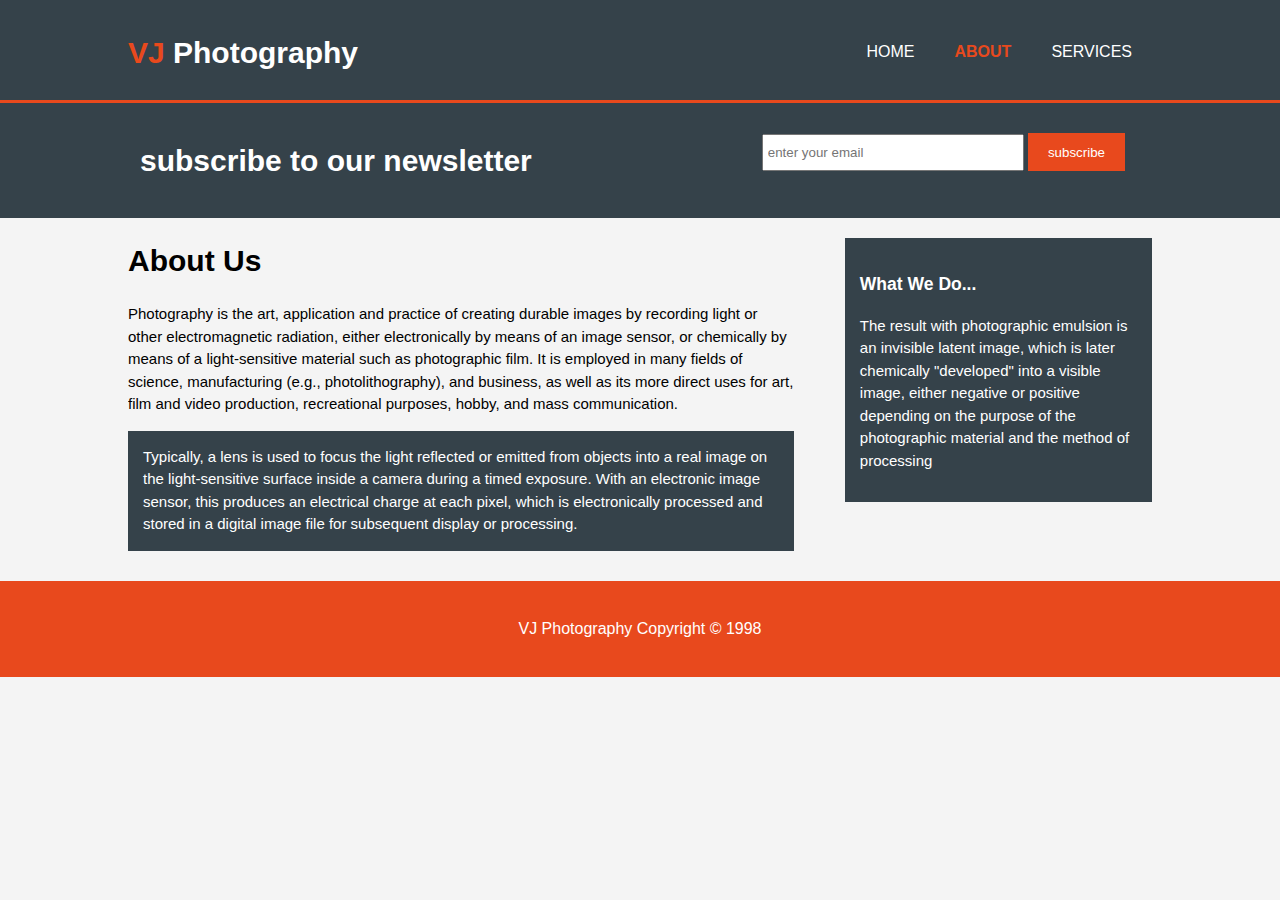
<file: about.html>
<!DOCTYPE html>
<html lang="en" dir="ltr">
  <head>
    <meta charset="utf-8">
    <meta name="viewport" content="width=device-width">
    <meta name="description" content="affordable and professional Photography">
    <meta name="keywords" content="photography,affordable photography, professional Photography ">
    <meta name="author" content="vijay manikanta">
    <title>VJ Photography | about </title>
    <link rel="stylesheet" href="./css/style.css">
  </head>
  <body>
    <header>
      <div class="container">
        <div id="branding">
          <h1><span class="highlight">VJ</span> Photography</h1>
        </div>

        <nav>
          <ul>
            <li><a href="index.html">Home</a></li>
            <li class="current"><a href="about.html">About</a></li>
            <li><a href="services.html">Services</a></li>
          </ul>
        </nav>
      </div>
    </header>


    <section id="newsletter">
      <div class="container">
        <h1>subscribe to our newsletter</h1>
        <form >
          <input type="email" placeholder="enter your email">
          <button type="submit" class="button_1">subscribe</button>
        </form>
      </div>
    </section>

    <section id="main">
      <div class="container">
        <article id="main-col">
          <h1 class="page-title">About Us</h1>
          <p>Photography is the art, application and practice of creating durable images by recording light or other electromagnetic radiation, either electronically by means of an image sensor, or chemically by means of a light-sensitive material such as photographic film. It is employed in many fields of science, manufacturing (e.g., photolithography), and business, as well as its more direct uses for art, film and video production, recreational purposes, hobby, and mass communication.</p>
          <p class="dark">Typically, a lens is used to focus the light reflected or emitted from objects into a real image on the light-sensitive surface inside a camera during a timed exposure. With an electronic image sensor, this produces an electrical charge at each pixel, which is electronically processed and stored in a digital image file for subsequent display or processing.</p>
        </article>

        <aside id="sidebar">
          <div class="dark">
          <h3>What We Do...</h3>
          <p>The result with photographic emulsion is an invisible latent image, which is later chemically "developed" into a visible image, either negative or positive depending on the purpose of the photographic material and the method of processing</p>
          </div>
        </aside>
      </div>
    </section>
    <footer>
      <p>VJ Photography Copyright &copy; 1998</p>
    </footer>
  </body>
</html>
</file>
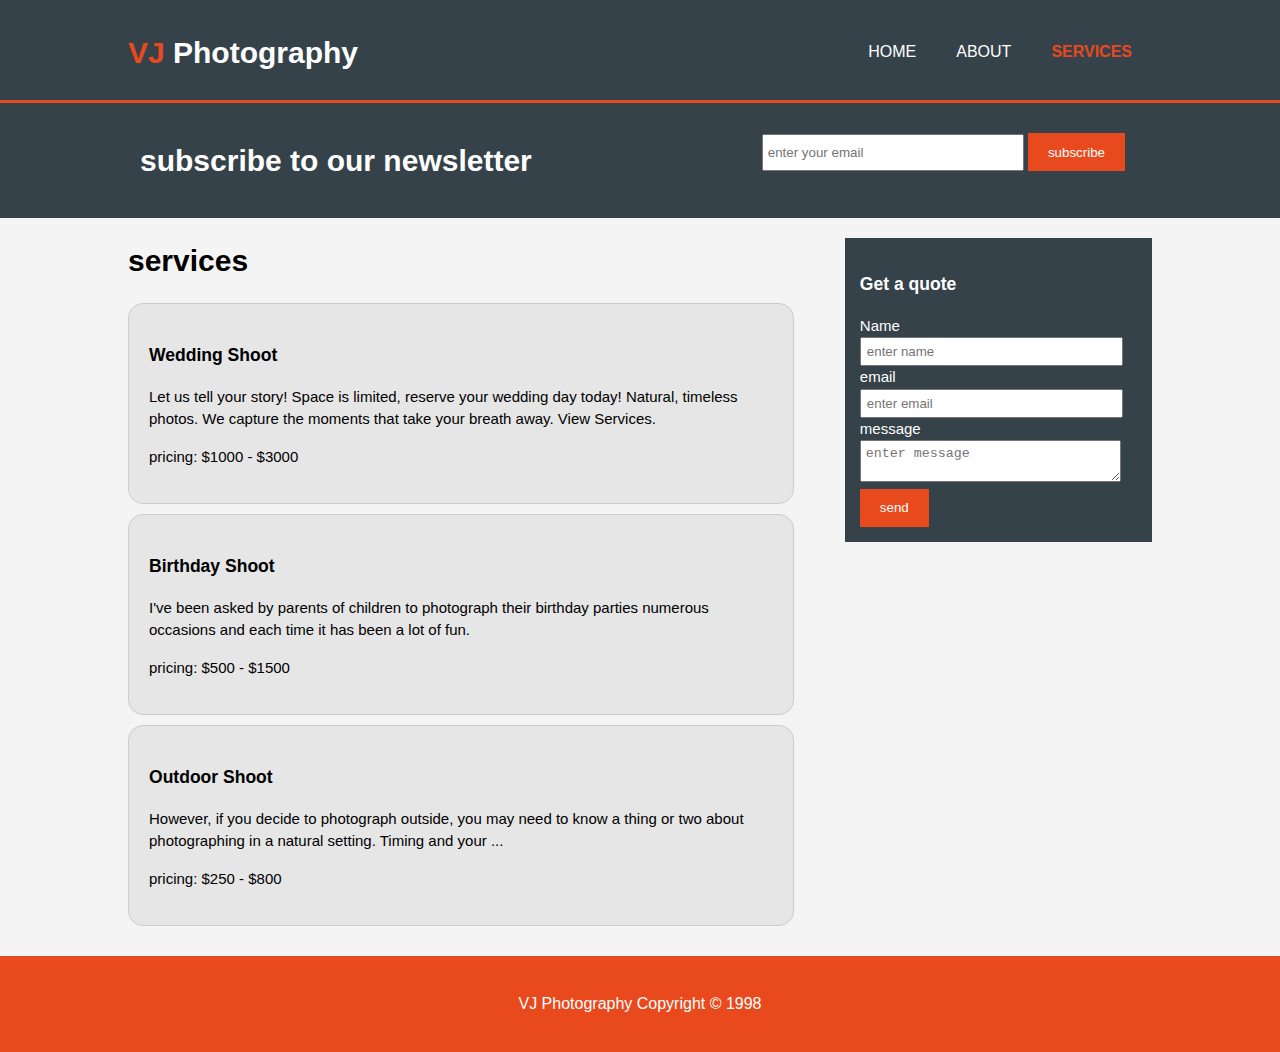
<file: services.html>
<!DOCTYPE html>
<html lang="en" dir="ltr">
  <head>
    <meta charset="utf-8">
    <meta name="viewport" content="width=device-width">
    <meta name="description" content="affordable and professional Photography">
    <meta name="keywords" content="photography,affordable photography, professional Photography ">
    <meta name="author" content="vijay manikanta">
    <title>VJ Photography | Services </title>
    <link rel="stylesheet" href="./css/style.css">
  </head>
  <body>
    <header>
      <div class="container">
        <div id="branding">
          <h1><span class="highlight">VJ</span> Photography</h1>
        </div>

        <nav>
          <ul>
            <li><a href="index.html">Home</a></li>
            <li><a href="about.html">About</a></li>
            <li class="current"><a href="services.html">Services</a></li>
          </ul>
        </nav>
      </div>
    </header>


    <section id="newsletter">
      <div class="container">
        <h1>subscribe to our newsletter</h1>
        <form >
          <input type="email" placeholder="enter your email">
          <button type="submit" class="button_1">subscribe</button>
        </form>
      </div>
    </section>

    <section id="main">
      <div class="container">
        <article id="main-col">
          <h1 class="page-title">services</h1>
          <ul id="services">
            <li>
              <h3>Wedding Shoot</h3>
              <p>Let us tell your story! Space is limited, reserve your wedding day today! Natural, timeless photos. We capture the moments that take your breath away. View Services.</p>
              <p>pricing: $1000 - $3000 </p>
            </li>

            <li>
              <h3>Birthday Shoot</h3>
              <p>I've been asked by parents of children to photograph their birthday parties numerous occasions and each time it has been a lot of fun.</p>
              <p>pricing: $500 - $1500 </p>
            </li>

            <li>
              <h3>Outdoor Shoot</h3>
              <p>However, if you decide to photograph outside, you may need to know a thing or two about photographing in a natural setting. Timing and your ...</p>
              <p>pricing: $250 - $800 </p>
            </li>
          </ul>
          </article>

        <aside id="sidebar">
          <div class="dark">
          <h3>Get a quote</h3>
          <form class="quote">
            <div>
              <label>Name</label>
              <input type="text" placeholder="enter name">
            </div>

            <div>
              <label>email</label>
              <input type="email" placeholder="enter email">
            </div>

            <div>
              <label>message</label>
              <textarea name="message" placeholder="enter message"></textarea>
            </div>

            <div >
              <button class="button_1" type="submit">send</button>

            </div>
          </form>
          </div>
        </aside>
      </div>
    </section>
    <footer>
      <p>VJ Photography Copyright &copy; 1998</p>
    </footer>
  </body>
</html>
</file>
<file: css/style.css>
body{
  font: 15px/1.5 arial,helvetica,sans-serif;
  padding: 0;
  margin: 0;
  background-color: #f4f4f4;
}

ul{
 margin: 0;
 padding: 0;

}

.button_1{
  height: 38px;
  background: #e8491d;
  color: #ffffff;
  border:none;
  padding: 0 20px 0 20px;
}

.dark{
  padding:15px;
  background: #35424a;
  color: #ffffff;
  margin: 10px 0 10px 0;
}

/* container*/

.container{
  width:80%;
  margin:auto;
  overflow: hidden;
}

header{
  background: #35424a;
  color: #ffffff;
  padding-top: 30px;
  min-height: 70px;
  border-bottom: #e8491d 3px solid;

}

header a{
  color:#ffffff;
  text-decoration: none;
  text-transform: uppercase;
  font-size: 16px;
}


header li{

  float: left;
  display: inline;
  padding: 0 20px 0 20px;

}

header #branding{
  float: left;
}

header h1{
  margin:0;
}

header nav{
  float:right;
  margin-top: 10px;
}

header .highlight, header .current a{
  color:#e8491d;
  font-weight: bold;
}

header a:hover{
  color: #cccccc;
  font-weight: bold;
}

/* showcase*/

#showcase{
  min-height: 400px;
  background: url('../img/showcase.jpg')no-repeat 0px -70px;
  text-align: center;
  color: #ffffff;
}

#showcase h1 {
  margin-top:100px;
  font-size: 55px;
  margin-bottom: 10px;
}
#showcase p{
  font-size: 20px;
}

#newsletter{
  padding:15px;
  color: #ffffff;
  background: #35424a;
}

#newsletter h1{
  float: left;
  text-align: center;
}

#newsletter form{
  float: right;
  padding: 15px;
}

#newsletter input[type=email]{
  padding:4px;
  height: 25px;
  width:250px;
}

/* boxes*/

#boxes{
  margin-top: 20px;
}

#boxes .box{
  float: left;
  text-align: center;
  width: 30%;
  padding: 10px;

}

#boxes .box img{
  width: 120px;
  height:120px;
}

/*side bar*/
aside#sidebar{
  float: right;
  width: 30%;
  margin-top: 10px;

}

article#main-col{
  float: left;
  width: 65%;
}

ul#services li{
  list-style: none;
  padding: 20px;
  border :  #cccccc 1px solid;
  border-radius: 15px;
  margin-bottom: 10px;
  background: #e6e6e6;
}

aside#sidebar .quote input,aside#sidebar .quote textarea{
  padding: 5px;
  width: 90%;

}

footer{
  padding: 20px;
  margin-top: 20px;
  color: #ffffff;
  background: #e8491d;
  text-align: center;
  font-size: 16px;
}

/*media quires*/
@media(max-width:768px){
  header #branding,
  header nav,
  header nav li,
  #newsletter h1,
  #newsletter form,
  #boxes .box,
  article#main-col,
  aside#sidebar{
    float: none;
    text-align: center;
    width: 100%;

  }
  header{
    padding-bottom: 20px;
  }

  #showcase h1{
    margin-top: 40px;

  }

  #newsletter button, .quote button{
    display: block;
    width: 100%;
  }

  #newsletter form input[type='email'],.quote input, .quote textarea {
    width: 100%;
    margin-bottom: 5px;
  }
}
</file>
